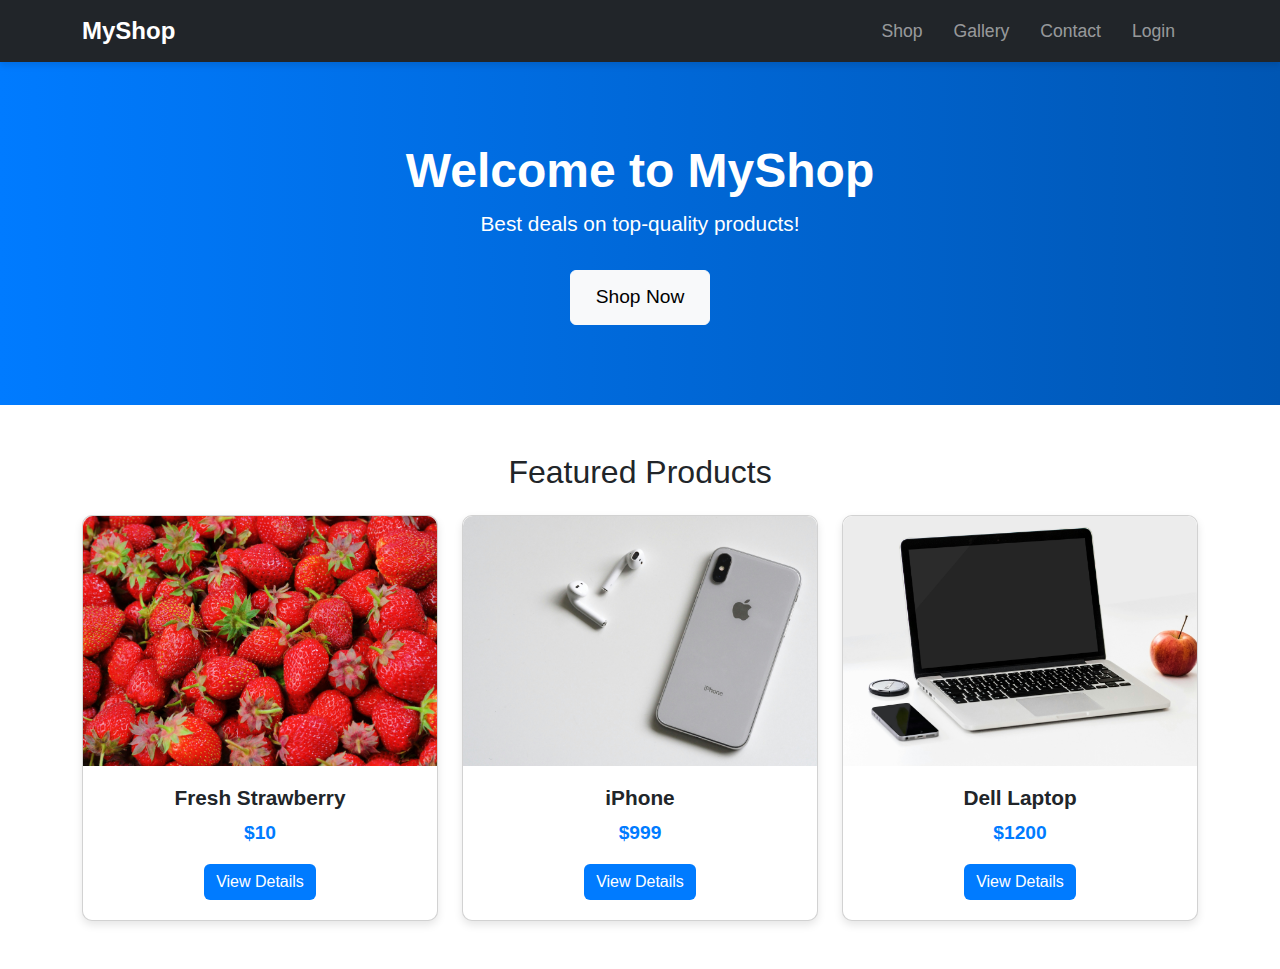
<file: index.html>
<!DOCTYPE html>
<html lang="en">
<head>
    <meta charset="UTF-8">
    <meta name="viewport" content="width=device-width, initial-scale=1.0">
    <title>MyShop - Home</title>
    <link href="https://cdn.jsdelivr.net/npm/bootstrap@5.3.0/dist/css/bootstrap.min.css" rel="stylesheet">
    <link rel="stylesheet" href="css/styles.css">
    <style>
        /* Navbar */
        .navbar {
            box-shadow: 0 4px 6px rgba(0, 0, 0, 0.1);
        }
        .navbar-brand {
            font-weight: bold;
            font-size: 1.5rem;
        }
        .navbar-nav .nav-link {
            font-size: 1.1rem;
            margin-right: 15px;
        }
        .navbar-nav .nav-link:hover {
            color: #f8d210 !important;
        }

        /* Hero Section */
        .hero-section {
            background: linear-gradient(to right, #007bff, #0056b3);
            color: white;
            padding: 80px 20px;
        }
        .hero-section h1 {
            font-size: 3rem;
            font-weight: bold;
        }
        .hero-section p {
            font-size: 1.3rem;
        }
        .hero-section .btn {
            font-size: 1.2rem;
            padding: 12px 25px;
            margin-top: 15px;
        }

        /* Featured Products */
        .card {
            box-shadow: 0 4px 8px rgba(0, 0, 0, 0.1);
            border-radius: 10px;
            transition: transform 0.3s ease-in-out;
        }
        .card:hover {
            transform: scale(1.05);
        }
        .card-img-top {
            border-top-left-radius: 10px;
            border-top-right-radius: 10px;
            height: 250px;
            object-fit: cover;
        }
        .card-body {
            padding: 20px;
        }
        .card-title {
            font-weight: bold;
            font-size: 1.3rem;
        }
        .card-text {
            color: #007bff;
            font-size: 1.2rem;
            font-weight: bold;
        }
        .btn-primary {
            background-color: #007bff;
            border: none;
        }
        .btn-primary:hover {
            background-color: #0056b3;
        }

        /* Footer */
        .footer {
            background-color: #222;
            color: white;
            padding: 20px;
            margin-top: 50px;
        }
    </style>
</head>
<body>
    <!-- Navbar -->
    <nav class="navbar navbar-expand-lg navbar-dark bg-dark">
        <div class="container">
            <a class="navbar-brand" href="index.html">MyShop</a>
            <button class="navbar-toggler" type="button" data-bs-toggle="collapse" data-bs-target="#navbarNav">
                <span class="navbar-toggler-icon"></span>
            </button>
            <div class="collapse navbar-collapse" id="navbarNav">
                <ul class="navbar-nav ms-auto">
                    <li class="nav-item"><a class="nav-link" href="shop.html">Shop</a></li>
                    <li class="nav-item"><a class="nav-link" href="gallery.html">Gallery</a></li>
                    <li class="nav-item"><a class="nav-link" href="contact.html">Contact</a></li>
                    <li class="nav-item"><a class="nav-link" href="login.html">Login</a></li>
                </ul>
            </div>
        </div>
    </nav>
    
    <!-- Hero Section -->
    <header class="hero-section text-center">
        <h1>Welcome to MyShop</h1>
        <p>Best deals on top-quality products!</p>
        <a href="shop.html" class="btn btn-light">Shop Now</a>
    </header>

    <!-- Featured Products -->
    <div class="container my-5">
        <h2 class="text-center mb-4">Featured Products</h2>
        <div class="row">
            <div class="col-md-4">
                <div class="card">
                    <img src="images/strawberry.jpg" class="card-img-top" alt="Fresh Strawberry">
                    <div class="card-body text-center">
                        <h5 class="card-title">Fresh Strawberry</h5>
                        <p class="card-text">$10</p>
                        <a href="product.html" class="btn btn-primary">View Details</a>
                    </div>
                </div>
            </div>
            <div class="col-md-4">
                <div class="card">
                    <img src="images/iphone.jpg" class="card-img-top" alt="iPhone">
                    <div class="card-body text-center">
                        <h5 class="card-title">iPhone</h5>
                        <p class="card-text">$999</p>
                        <a href="product.html" class="btn btn-primary">View Details</a>
                    </div>
                </div>
            </div>
            <div class="col-md-4">
                <div class="card">
                    <img src="images/Dell.jpg" class="card-img-top" alt="Dell Laptop">
                    <div class="card-body text-center">
                        <h5 class="card-title">Dell Laptop</h5>
                        <p class="card-text">$1200</p>
                        <a href="product.html" class="btn btn-primary">View Details</a>
                    </div>
                </div>
            </div>
        </div>
    </div>

    <script src="https://cdn.jsdelivr.net/npm/bootstrap@5.3.0/dist/js/bootstrap.bundle.min.js"></script>
</body>
</html>
</file>
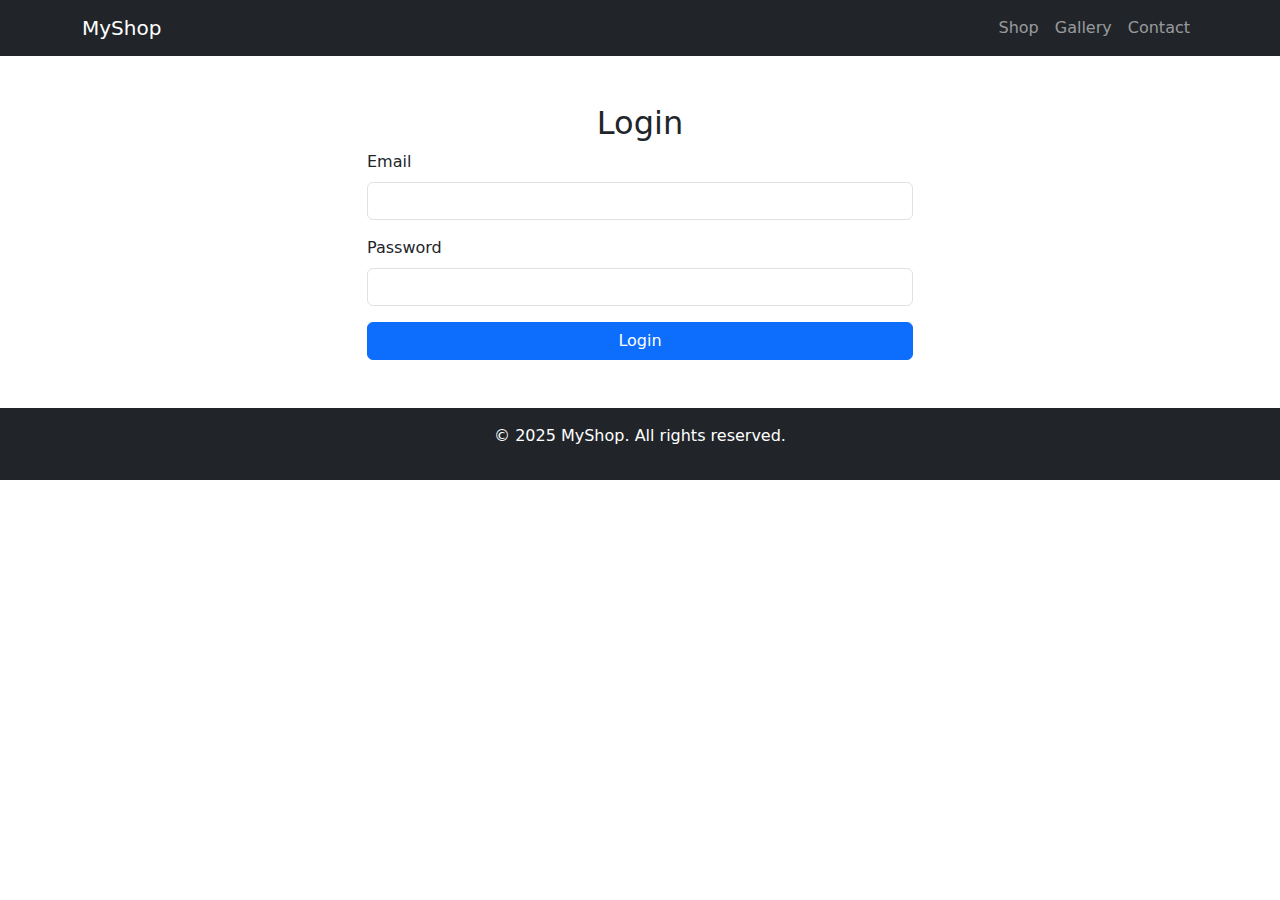
<file: login.html>
<!DOCTYPE html>
<html lang="en">
<head>
    <meta charset="UTF-8">
    <meta name="viewport" content="width=device-width, initial-scale=1.0">
    <title>Login - MyShop</title>
    <link href="https://cdn.jsdelivr.net/npm/bootstrap@5.3.0/dist/css/bootstrap.min.css" rel="stylesheet">
</head>
<body>

    <!-- Navbar -->
    <nav class="navbar navbar-expand-lg navbar-dark bg-dark">
        <div class="container">
            <a class="navbar-brand" href="index.html">MyShop</a>
            <button class="navbar-toggler" type="button" data-bs-toggle="collapse" data-bs-target="#navbarNav">
                <span class="navbar-toggler-icon"></span>
            </button>
            <div class="collapse navbar-collapse" id="navbarNav">
                <ul class="navbar-nav ms-auto">
                    <li class="nav-item"><a class="nav-link" href="shop.html">Shop</a></li>
                    <li class="nav-item"><a class="nav-link" href="gallery.html">Gallery</a></li>
                    <li class="nav-item"><a class="nav-link" href="contact.html">Contact</a></li>
                </ul>
            </div>
        </div>
    </nav>

    <!-- Login Form -->
    <div class="container my-5">
        <h2 class="text-center">Login</h2>
        <div class="row justify-content-center">
            <div class="col-md-6">
                <form>
                    <div class="mb-3">
                        <label for="email" class="form-label">Email</label>
                        <input type="email" class="form-control" id="email" required>
                    </div>
                    <div class="mb-3">
                        <label for="password" class="form-label">Password</label>
                        <input type="password" class="form-control" id="password" required>
                    </div>
                    <button type="submit" class="btn btn-primary w-100">Login</button>
                </form>
            </div>
        </div>
    </div>

    <!-- Footer -->
    <footer class="bg-dark text-white text-center py-3">
        <p>&copy; 2025 MyShop. All rights reserved.</p>
    </footer>

    <script src="https://cdn.jsdelivr.net/npm/bootstrap@5.3.0/dist/js/bootstrap.bundle.min.js"></script>
</body>
</html>
</file>
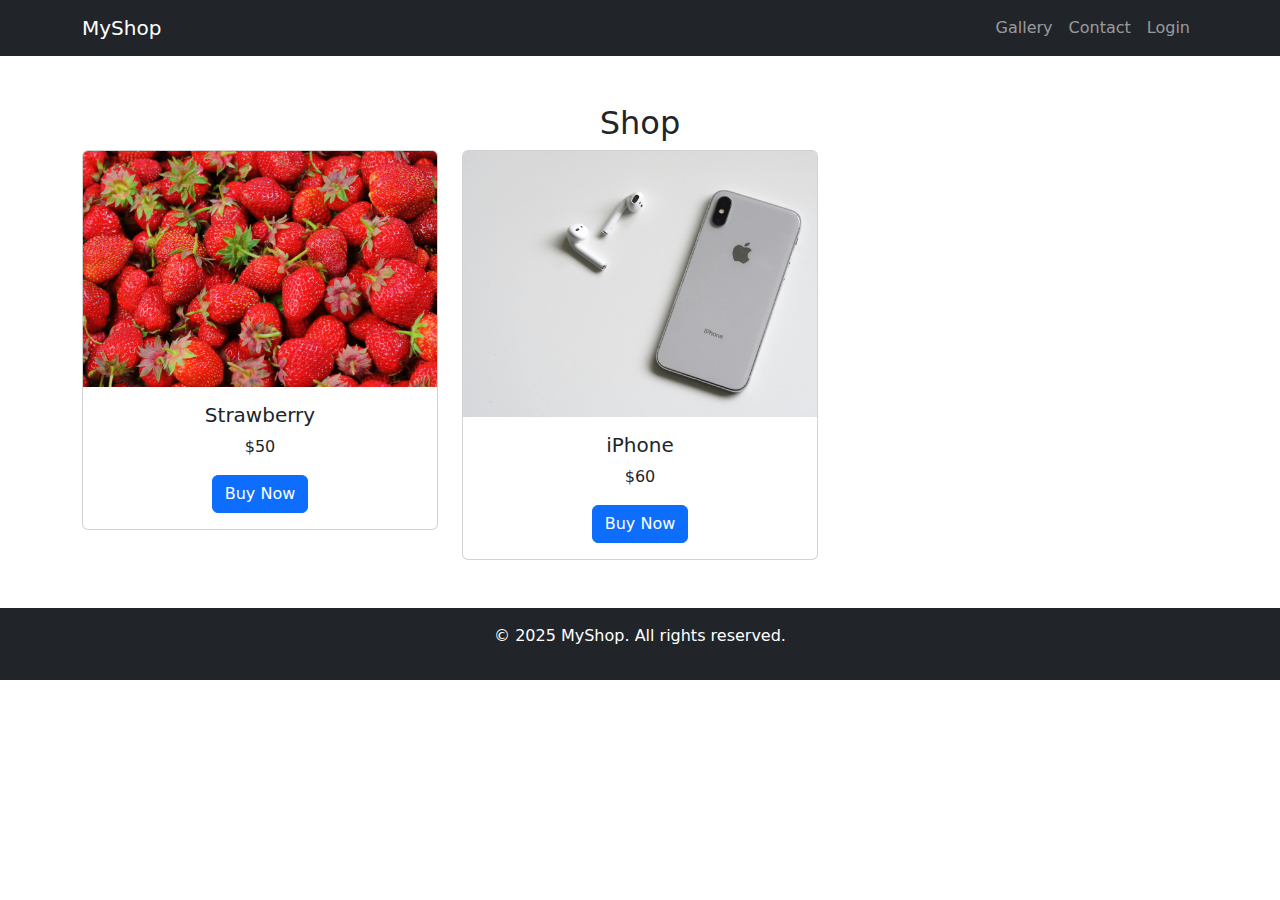
<file: shop.html>
<!DOCTYPE html>
<html lang="en">
<head>
    <meta charset="UTF-8">
    <meta name="viewport" content="width=device-width, initial-scale=1.0">
    <title>Shop - MyShop</title>
    <link href="https://cdn.jsdelivr.net/npm/bootstrap@5.3.0/dist/css/bootstrap.min.css" rel="stylesheet">
</head>
<body>

    <!-- Navbar -->
    <nav class="navbar navbar-expand-lg navbar-dark bg-dark">
        <div class="container">
            <a class="navbar-brand" href="index.html">MyShop</a>
            <button class="navbar-toggler" type="button" data-bs-toggle="collapse" data-bs-target="#navbarNav">
                <span class="navbar-toggler-icon"></span>
            </button>
            <div class="collapse navbar-collapse" id="navbarNav">
                <ul class="navbar-nav ms-auto">
                    <li class="nav-item"><a class="nav-link" href="gallery.html">Gallery</a></li>
                    <li class="nav-item"><a class="nav-link" href="contact.html">Contact</a></li>
                    <li class="nav-item"><a class="nav-link" href="login.html">Login</a></li>
                </ul>
            </div>
        </div>
    </nav>

    <!-- Shop Items -->
    <div class="container my-5">
        <h2 class="text-center">Shop</h2>
        <div class="row">
            <div class="col-md-4">
                <div class="card">
                    <img src="images/strawberry.jpg" class="card-img-top" alt="Strawberry">
                    <div class="card-body text-center">
                        <h5 class="card-title">Strawberry</h5>
                        <p class="card-text">$50</p>
                        <a href="product.html" class="btn btn-primary">Buy Now</a>
                    </div>
                </div>
            </div>
            <div class="col-md-4">
                <div class="card">
                    <img src="images/iphone.jpg" class="card-img-top" alt="iPhone">
                    <div class="card-body text-center">
                        <h5 class="card-title">iPhone</h5>
                        <p class="card-text">$60</p>
                        <a href="product.html" class="btn btn-primary">Buy Now</a>
                    </div>
                </div>
            </div>
        </div>
    </div>

    <!-- Footer -->
    <footer class="bg-dark text-white text-center py-3">
        <p>&copy; 2025 MyShop. All rights reserved.</p>
    </footer>

    <script src="https://cdn.jsdelivr.net/npm/bootstrap@5.3.0/dist/js/bootstrap.bundle.min.js"></script>
</body>
</html>
</file>
<file: css/styles.css>
body {
    font-family: Arial, sans-serif;
}

.navbar-brand {
    font-weight: bold;
}

.card {
    transition: 0.3s;
}

.card:hover {
    transform: scale(1.05);
}

footer {
    position: absolute;
    width: 100%;
    bottom: 0;
}
</file>
